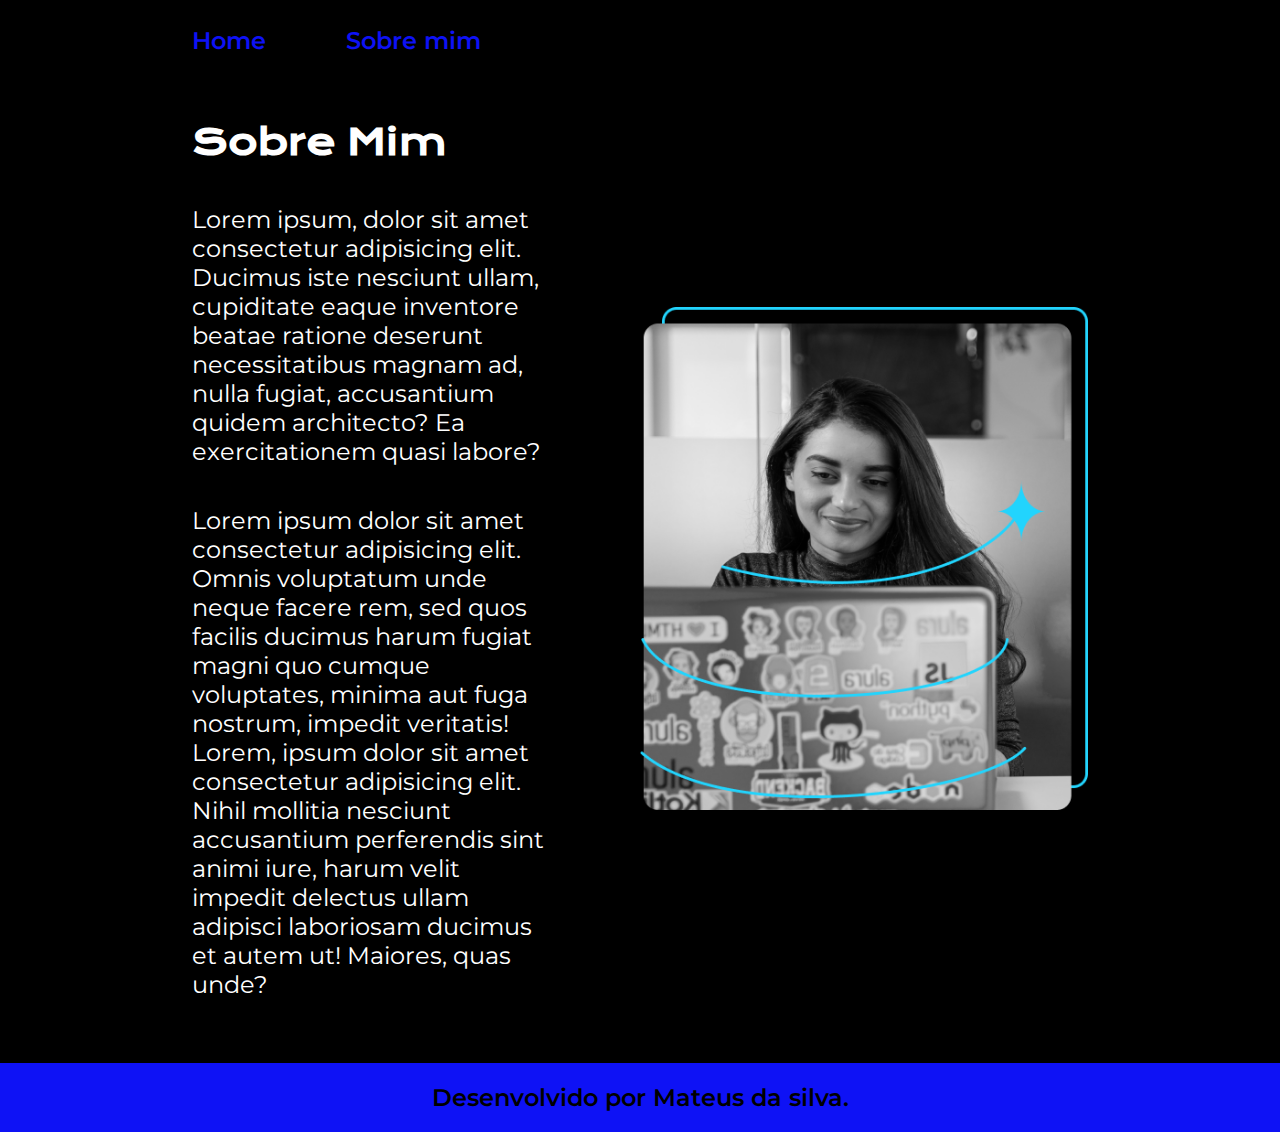
<file: about.html>
<!DOCTYPE html>
<html lang="pt-br">
<head>
    <link rel="stylesheet" href="Styles.css/style.css">
    <meta charset="UTF-8">
    <meta name="viewport" content="width=device-width, initial-scale=1.0">
    <title>Sobre mim</title>
</head>
<body>
    <header class="cabecalho">
        <nav class="cabecalho__menu"> 
            <a class="cabecalho__menu__link" href="index.html">Home</a>
            <a class="cabecalho__menu__link" href="about.html">Sobre mim</a>
        </nav>
    </header>
    <main class="apresentacao">
        <section class="apresentacao__conteudo">
            <h1 class="titulo">Sobre Mim</h1>
            <p class="titulo2">Lorem ipsum, dolor sit amet consectetur adipisicing elit. Ducimus iste nesciunt ullam, cupiditate eaque inventore beatae ratione deserunt necessitatibus magnam ad, nulla fugiat, accusantium quidem architecto? Ea exercitationem quasi labore?</p>
            <p class="titulo2">Lorem ipsum dolor sit amet consectetur adipisicing elit. Omnis voluptatum unde neque facere rem, sed quos facilis ducimus harum fugiat magni quo cumque voluptates, minima aut fuga nostrum, impedit veritatis! Lorem, ipsum dolor sit amet consectetur adipisicing elit. Nihil mollitia nesciunt accusantium perferendis sint animi iure, harum velit impedit delectus ullam adipisci laboriosam ducimus et autem ut! Maiores, quas unde?</p>
        </section>
        <img class="img2"src="assets/Imagem.png" alt="Imagem meramente ilustrativa">
    </main>
    <footer class="rodape">
        <p>Desenvolvido por Mateus da silva.</p>
    </footer>
</body>
</html>
</file>
<file: Styles.css/style.css>
@import url('https://fonts.googleapis.com/css2?family=Krona+One&family=Montserrat:ital,wght@0,100..900;1,100..900&display=swap');
:root {
    --cor--primaria: black;
    --cor--secundaria: white;
   --cor--terciaria: #0e12f5;
   --cor--hover: #272727;

   --fonte-primaria: 'Krona One', sans-serif;
   --fonte-secundaria:'Montserrat', sans-serif;
}
*{
    margin: 0;
    padding:0;
 }
 body {
    
    background-color: var(--cor--primaria);
    color: var(--cor--secundaria);
    box-sizing: border-box;}

.cabecalho{
    padding: 2% 0% 0% 15%;
}
.cabecalho__menu{
    display: flex;
    gap: 80px;
}

.cabecalho__menu__link {
    text-decoration: none;
    font-family: var(--fonte-secundaria);
    font-size: 1.5rem;
    font-weight: 600;
    color: var(--cor--terciaria)
}


.apresentacao {
    padding: 5% 15%;
    display: flex;
    align-items: center;
    justify-content: space-between;
    gap: 82px;
}
.apresentacao__conteudo{
    width:50%;
    display: flex;
    flex-direction: column;
    gap: 40px;
}
.titulo{
    font-size: 2.25rem;
    font-family: var(--fonte-primaria)
}
.destaque {color: var(--cor--terciaria);}
.titulo2{
    font-size: 1.5rem;
    font-family: var(--fonte-secundaria);
}
strong{color: var(--cor--terciaria);}
.img{
    display: flex;
    align-items: center;
    justify-content: space-between;
    width: 488px;
    height: 550px;
    
}
.botao{
    display: flex;
    flex-direction: column;
    align-items: center;
    justify-content: space-between;
    gap: 32px;
}
.subtitulo{
    font-family: var(--fonte-primaria);
    font-size: 1.5rem;
    font-weight: 400; 
}
.tamanho{
    width: 32px;
    height: 32px;
}
.cor_botao{
    gap: 16px;
    display: flex;
    justify-content: center;
    border: 2px solid var(--cor--terciaria);
    width: 50%; 
    border-radius: 32px;
    text-align: center;
    font-size: 1.5rem;
    padding: 21.5px 0;
    text-decoration: none;
    color: var(--cor--secundaria);
    font-family: var(--fonte-secundaria);
    font-weight: 600;
}
.cor_botao:hover{
    background-color: var(--cor--hover);
}

.img2{
    width: 50%;
}
.rodape{
    padding: 20px;
    font-size: 1.5rem;
    font-weight: 600;
    text-align: center;
    font-family: var(--fonte-secundaria);
    color: var(--cor--primaria);
    background-color: var(--cor--terciaria);
}
@media (max-width:1200px) {
    .cabecalho{
        padding: 10%;
    }
    .cabecalho__menu{
        justify-content: center;
    }

    .apresentacao {
        flex-direction: column-reverse;
        padding: 5%;
    }
    .apresentacao__conteudo {
        width: auto;
    }
}
</file>
